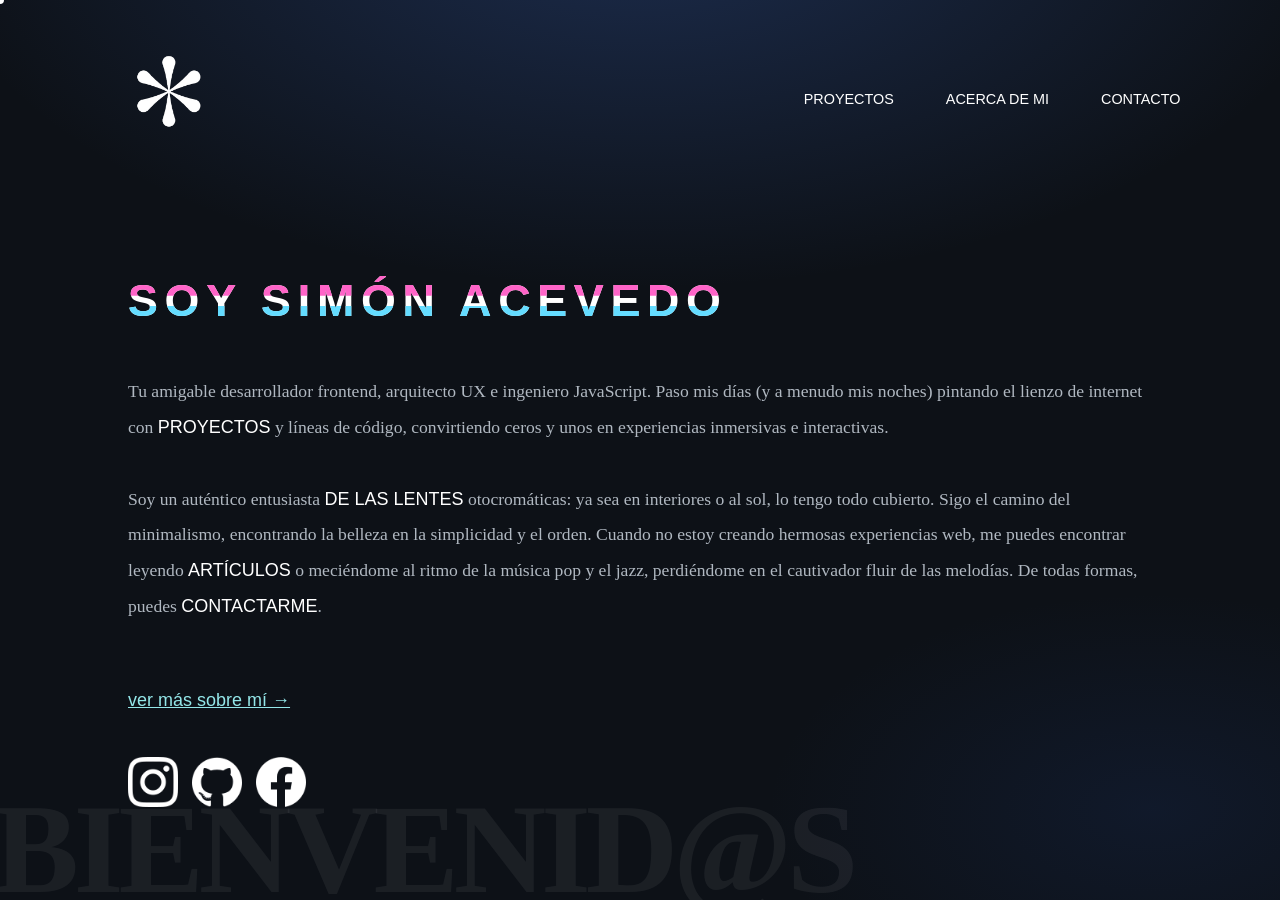
<file: index.html>
<!DOCTYPE html>
<html lang="es">
<head>
    <meta charset="UTF-8">
    <meta name="viewport" content="width=device-width, initial-scale=1.0">
    <title>Simón Acevedo</title>
    <link rel="stylesheet" href="CSS/styles.css">
</head>
<body class="page-home">
    <header class="inicio">
        <div>
            <a class="copo-nieve" href="index.html">
                <img src="IMG/ast.png.png" alt="Logo">
            </a>
        </div>
        <div>
            <nav>
                <ul>
                    <li><a href="PROYECTOS.html">PROYECTOS</a></li>
                    <li><a href="ACERCA DE MI.html">ACERCA DE MI</a></li>
                    <li><a href="CONTACTO.html">CONTACTO</a></li>
                </ul>
            </nav>
        </div>
    </header>
    <main>
        <h1 data-text="SOY SIMÓN ACEVEDO">SOY SIMÓN ACEVEDO</h1>

        <p>Tu amigable desarrollador frontend, arquitecto UX e ingeniero JavaScript. Paso mis días (y a menudo mis noches) pintando el lienzo de internet con
            <a href="PROYECTOS.html">PROYECTOS</a> y líneas de código, convirtiendo ceros y unos en experiencias inmersivas e interactivas.
        </p>
        <p>Soy un auténtico entusiasta <a href="ARTICULOS.html">DE LAS LENTES</a> otocromáticas: ya sea en interiores o al sol, lo tengo todo cubierto. Sigo el camino del minimalismo, encontrando la belleza en la simplicidad y el orden. Cuando no estoy creando hermosas experiencias web, me puedes encontrar leyendo
            <a href="ARTICULOS.html">ARTÍCULOS</a> o meciéndome al ritmo de la música pop y el jazz, perdiéndome en el cautivador fluir de las melodías. De todas formas, puedes <a href="CONTACTO.html">CONTACTARME</a>.
        </p>
    </main>
    <footer>
        <div class="div-ver-mi">
            <a href="ACERCA DE MI.html">ver más sobre mí →</a>
        </div>
        <div>
            <a class="icono-ig" href="https://www.instagram.com/simon.taborda15/">
                <img src="IMG/instagram (1).png" alt="Instagram">
            </a>
            <a class="icono-git" href="https://github.com/simonacevedotb-ai">
                <img src="IMG/github (1).png" alt="GitHub">
            </a>
            <a class="icono-face" href="https://www.facebook.com/simon.acevedo.2025/">
                <img src="IMG/facebook (1).png" alt="Facebook">
            </a>
        </div>
    </footer>
    <script src="JS/cursor.js"></script>
</body>
</html>
</file>
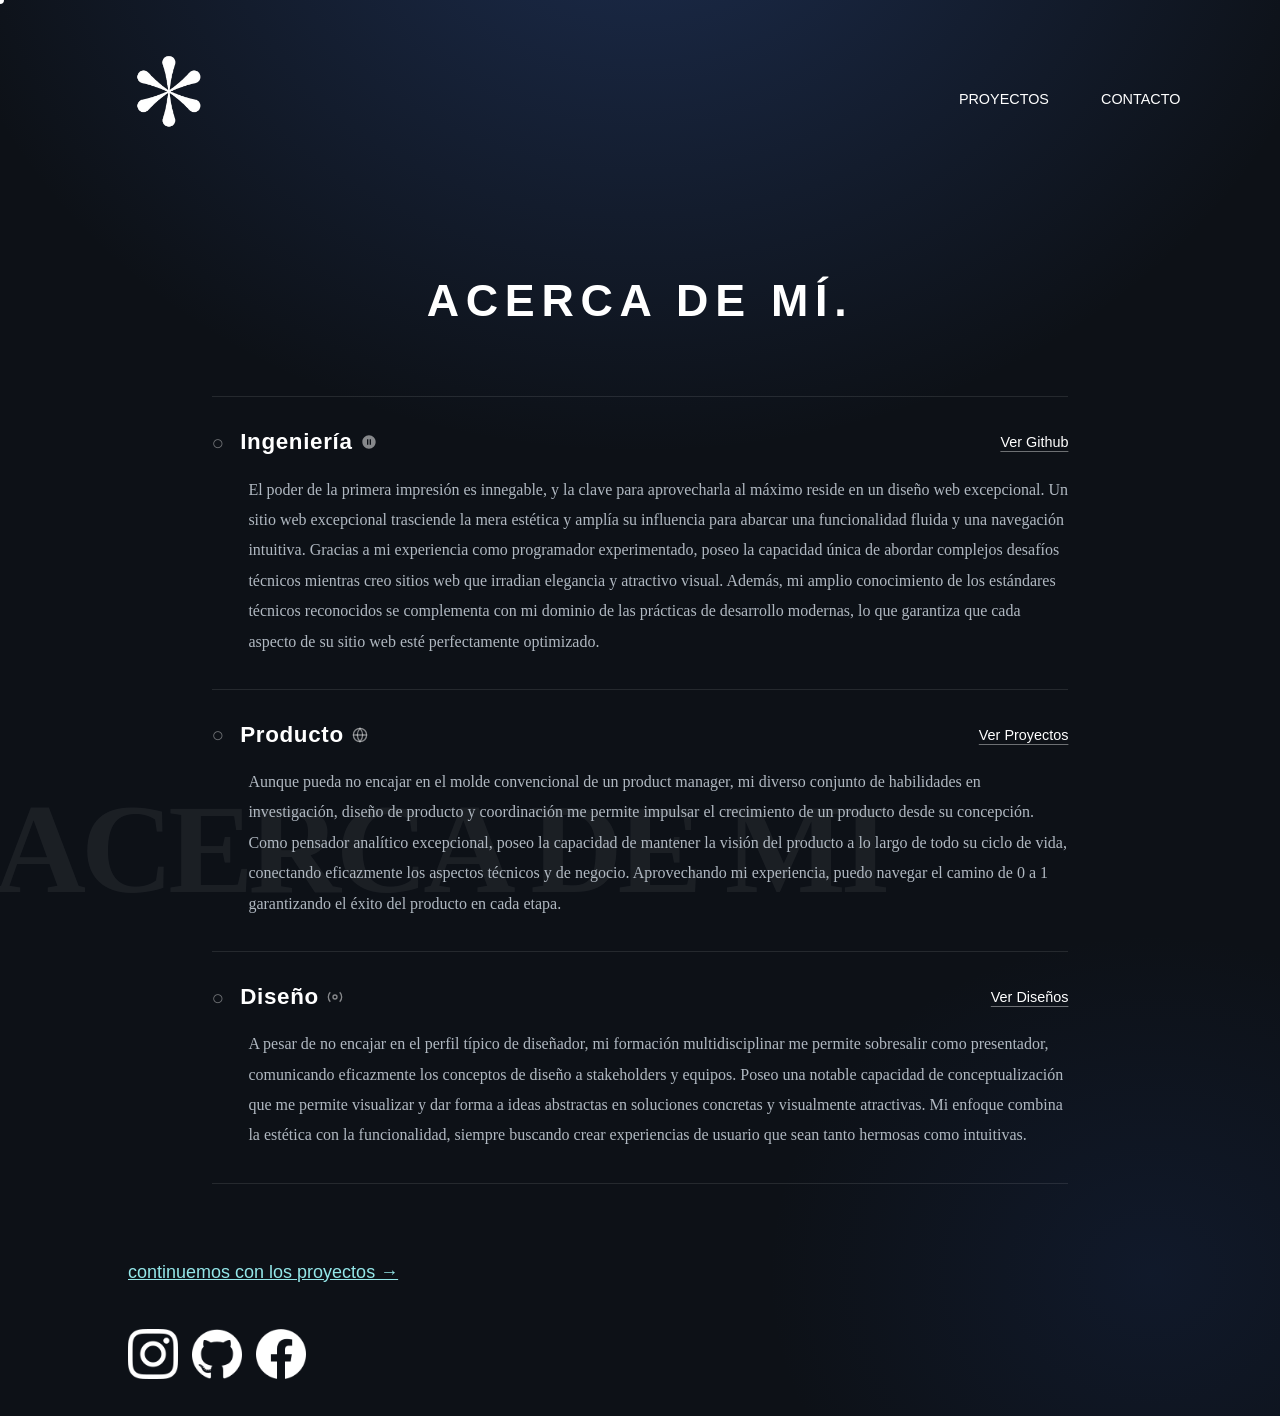
<file: ACERCA DE MI.html>
<!DOCTYPE html>
<html lang="es">
<head>
    <meta charset="UTF-8">
    <meta name="viewport" content="width=device-width, initial-scale=1.0">
    <title>Acerca de mí – Simón Acevedo</title>
    <link rel="stylesheet" href="CSS/styles.css">
</head>
<body class="page-about">
    <header class="inicio">
        <div>
            <a href="index.html">
                <img src="IMG/ast.png.png" alt="Logo">
            </a>
        </div>
        <div>
            <nav>
                <ul>
                    <li><a href="PROYECTOS.html">PROYECTOS</a></li>
                    <li><a href="CONTACTO.html">CONTACTO</a></li>
                </ul>
            </nav>
        </div>
    </header>

    <main class="main-about">
        <h1>ACERCA DE MÍ.</h1>

        <div class="about-secciones">

            <!-- Sección 1: Ingeniería -->
            <div class="about-item">
                <div class="about-item-header">
                    <div class="about-item-titulo">
                        <span class="about-bullet">○</span>
                        <h2>Ingeniería
                            <svg width="16" height="16" viewBox="0 0 24 24" fill="currentColor" class="about-icono">
                                <path d="M12 2C6.48 2 2 6.48 2 12s4.48 10 10 10 10-4.48 10-10S17.52 2 12 2zm-1 14H9V8h2v8zm4 0h-2V8h2v8z"/>
                            </svg>
                        </h2>
                    </div>
                    <a href="https://github.com/simonacevedotb-ai" target="_blank" class="about-link">Ver Github</a>
                </div>
                <p class="about-texto">El poder de la primera impresión es innegable, y la clave para aprovecharla al máximo reside en un diseño web excepcional. Un sitio web excepcional trasciende la mera estética y amplía su influencia para abarcar una funcionalidad fluida y una navegación intuitiva. Gracias a mi experiencia como programador experimentado, poseo la capacidad única de abordar complejos desafíos técnicos mientras creo sitios web que irradian elegancia y atractivo visual. Además, mi amplio conocimiento de los estándares técnicos reconocidos se complementa con mi dominio de las prácticas de desarrollo modernas, lo que garantiza que cada aspecto de su sitio web esté perfectamente optimizado.</p>
            </div>

            <!-- Sección 2: Producto -->
            <div class="about-item">
                <div class="about-item-header">
                    <div class="about-item-titulo">
                        <span class="about-bullet">○</span>
                        <h2>Producto
                            <svg width="16" height="16" viewBox="0 0 24 24" fill="none" stroke="currentColor" stroke-width="2" class="about-icono">
                                <circle cx="12" cy="12" r="10"/>
                                <line x1="2" y1="12" x2="22" y2="12"/>
                                <path d="M12 2a15.3 15.3 0 0 1 4 10 15.3 15.3 0 0 1-4 10 15.3 15.3 0 0 1-4-10 15.3 15.3 0 0 1 4-10z"/>
                            </svg>
                        </h2>
                    </div>
                    <a href="PROYECTOS.html" class="about-link">Ver Proyectos</a>
                </div>
                <p class="about-texto">Aunque pueda no encajar en el molde convencional de un product manager, mi diverso conjunto de habilidades en investigación, diseño de producto y coordinación me permite impulsar el crecimiento de un producto desde su concepción. Como pensador analítico excepcional, poseo la capacidad de mantener la visión del producto a lo largo de todo su ciclo de vida, conectando eficazmente los aspectos técnicos y de negocio. Aprovechando mi experiencia, puedo navegar el camino de 0 a 1 garantizando el éxito del producto en cada etapa.</p>
            </div>

            <!-- Sección 3: Diseño -->
            <div class="about-item">
                <div class="about-item-header">
                    <div class="about-item-titulo">
                        <span class="about-bullet">○</span>
                        <h2>Diseño
                            <svg width="16" height="16" viewBox="0 0 24 24" fill="none" stroke="currentColor" stroke-width="2" class="about-icono">
                                <circle cx="12" cy="12" r="3"/>
                                <path d="M19.07 4.93a10 10 0 0 1 0 14.14M4.93 4.93a10 10 0 0 0 0 14.14"/>
                            </svg>
                        </h2>
                    </div>
                    <a href="PROYECTOS.html" class="about-link">Ver Diseños</a>
                </div>
                <p class="about-texto">A pesar de no encajar en el perfil típico de diseñador, mi formación multidisciplinar me permite sobresalir como presentador, comunicando eficazmente los conceptos de diseño a stakeholders y equipos. Poseo una notable capacidad de conceptualización que me permite visualizar y dar forma a ideas abstractas en soluciones concretas y visualmente atractivas. Mi enfoque combina la estética con la funcionalidad, siempre buscando crear experiencias de usuario que sean tanto hermosas como intuitivas.</p>
            </div>

        </div>
    </main>

    <footer>
        <div class="div-vamos-curri">
            <a href="PROYECTOS.html">continuemos con los proyectos →</a>
        </div>
        <div>
            <a class="icono-ig" href="https://www.instagram.com/simon.taborda15/">
                <img src="IMG/instagram (1).png" alt="Instagram">
            </a>
            <a class="icono-git" href="https://github.com/simonacevedotb-ai">
                <img src="IMG/github (1).png" alt="GitHub">
            </a>
            <a class="icono-face" href="https://www.facebook.com/simon.acevedo.2025/">
                <img src="IMG/facebook (1).png" alt="Facebook">
            </a>
        </div>
    </footer>
    <script src="JS/cursor.js"></script>
</body>
</html>
</file>
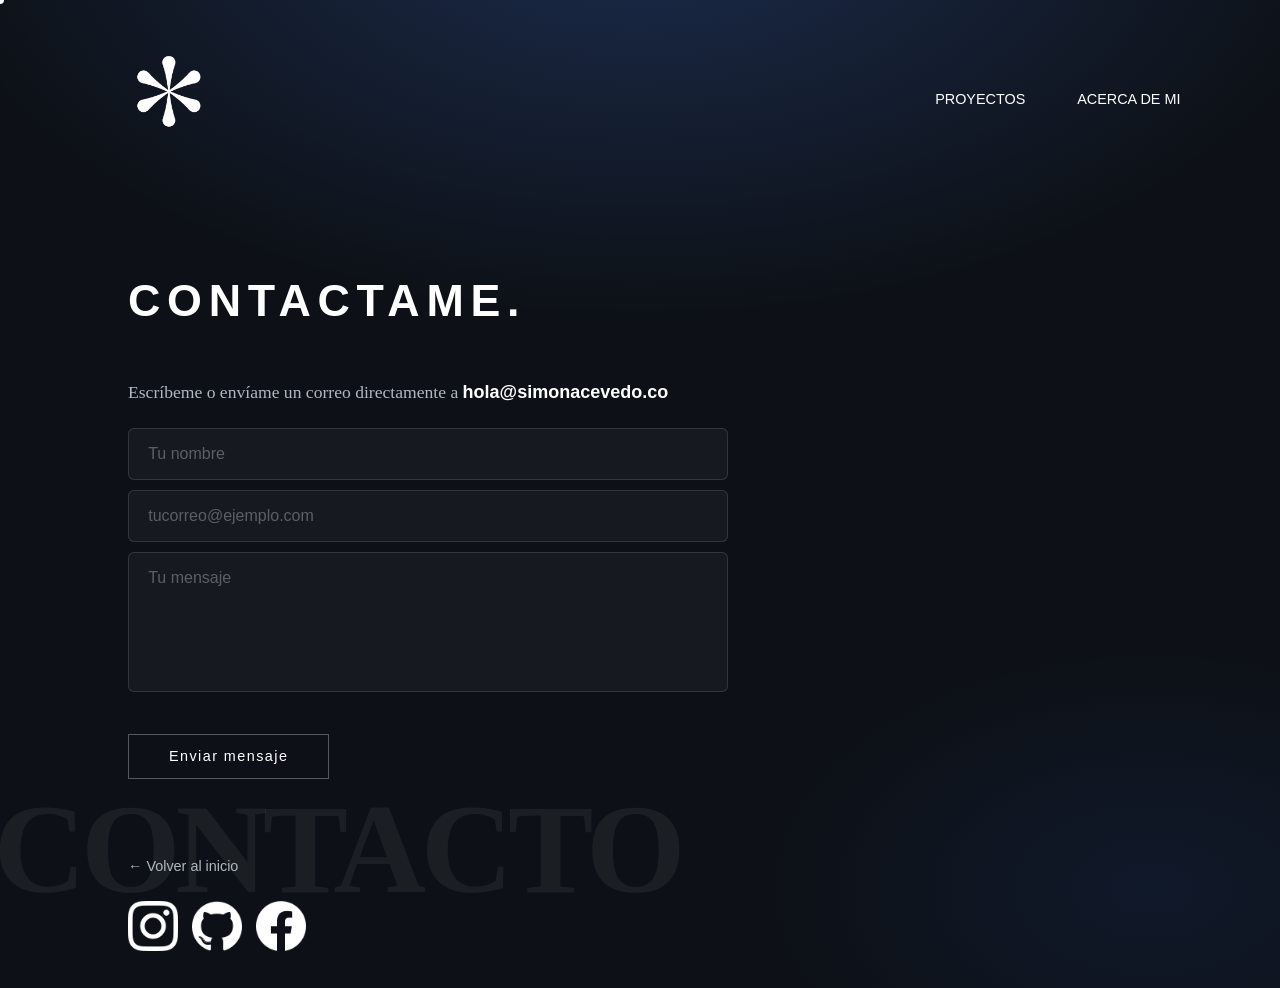
<file: CONTACTO.html>
<!DOCTYPE html>
<html lang="es">
<head>
    <meta charset="UTF-8">
    <meta name="viewport" content="width=device-width, initial-scale=1.0">
    <title>Contacto – Simón Acevedo</title>
    <link rel="stylesheet" href="CSS/styles.css">
</head>
<body class="page-contacto">
    <header class="inicio">
        <div>
            <a href="index.html">
                <img src="IMG/ast.png.png" alt="Logo">
            </a>
        </div>
        <div>
            <nav>
                <ul>
                    <li><a href="PROYECTOS.html">PROYECTOS</a></li>
                    <li><a href="ACERCA DE MI.html">ACERCA DE MI</a></li>
                </ul>
            </nav>
        </div>
    </header>
    <main>
        <h1>CONTACTAME.</h1>

        <p>Escríbeme o envíame un correo directamente a <strong><a href="mailto:hola@simonacevedo.co">hola@simonacevedo.co</a></strong></p>

        <form>
            <div class="div-contacto">
                <label for="nombre">Nombre</label>
                <input type="text" id="nombre" name="nombre" placeholder="Tu nombre">
            </div>

            <div class="div-contacto">
                <label for="email">Correo electrónico</label>
                <input type="email" id="email" name="email" placeholder="tucorreo@ejemplo.com">
            </div>

            <div class="div-contacto">
                <label for="mensaje">Mensaje</label>
                <textarea id="mensaje" name="mensaje" placeholder="Tu mensaje"></textarea>
            </div>

            <button type="submit">Enviar mensaje</button>
        </form>
    </main>
    <footer>
        <div class="a-contacto">
            <a href="index.html">← Volver al inicio</a>
        </div>
        <div>
            <a class="icono-ig" href="https://www.instagram.com/simon.taborda15/">
                <img src="IMG/instagram (1).png" alt="Instagram">
            </a>
            <a class="icono-git" href="https://github.com/simonacevedotb-ai">
                <img src="IMG/github (1).png" alt="GitHub">
            </a>
            <a class="icono-face" href="https://www.facebook.com/simon.acevedo.2025/">
                <img src="IMG/facebook (1).png" alt="Facebook">
            </a>
        </div>
    </footer>
    <script src="JS/cursor.js"></script>
</body>
</html>
</file>
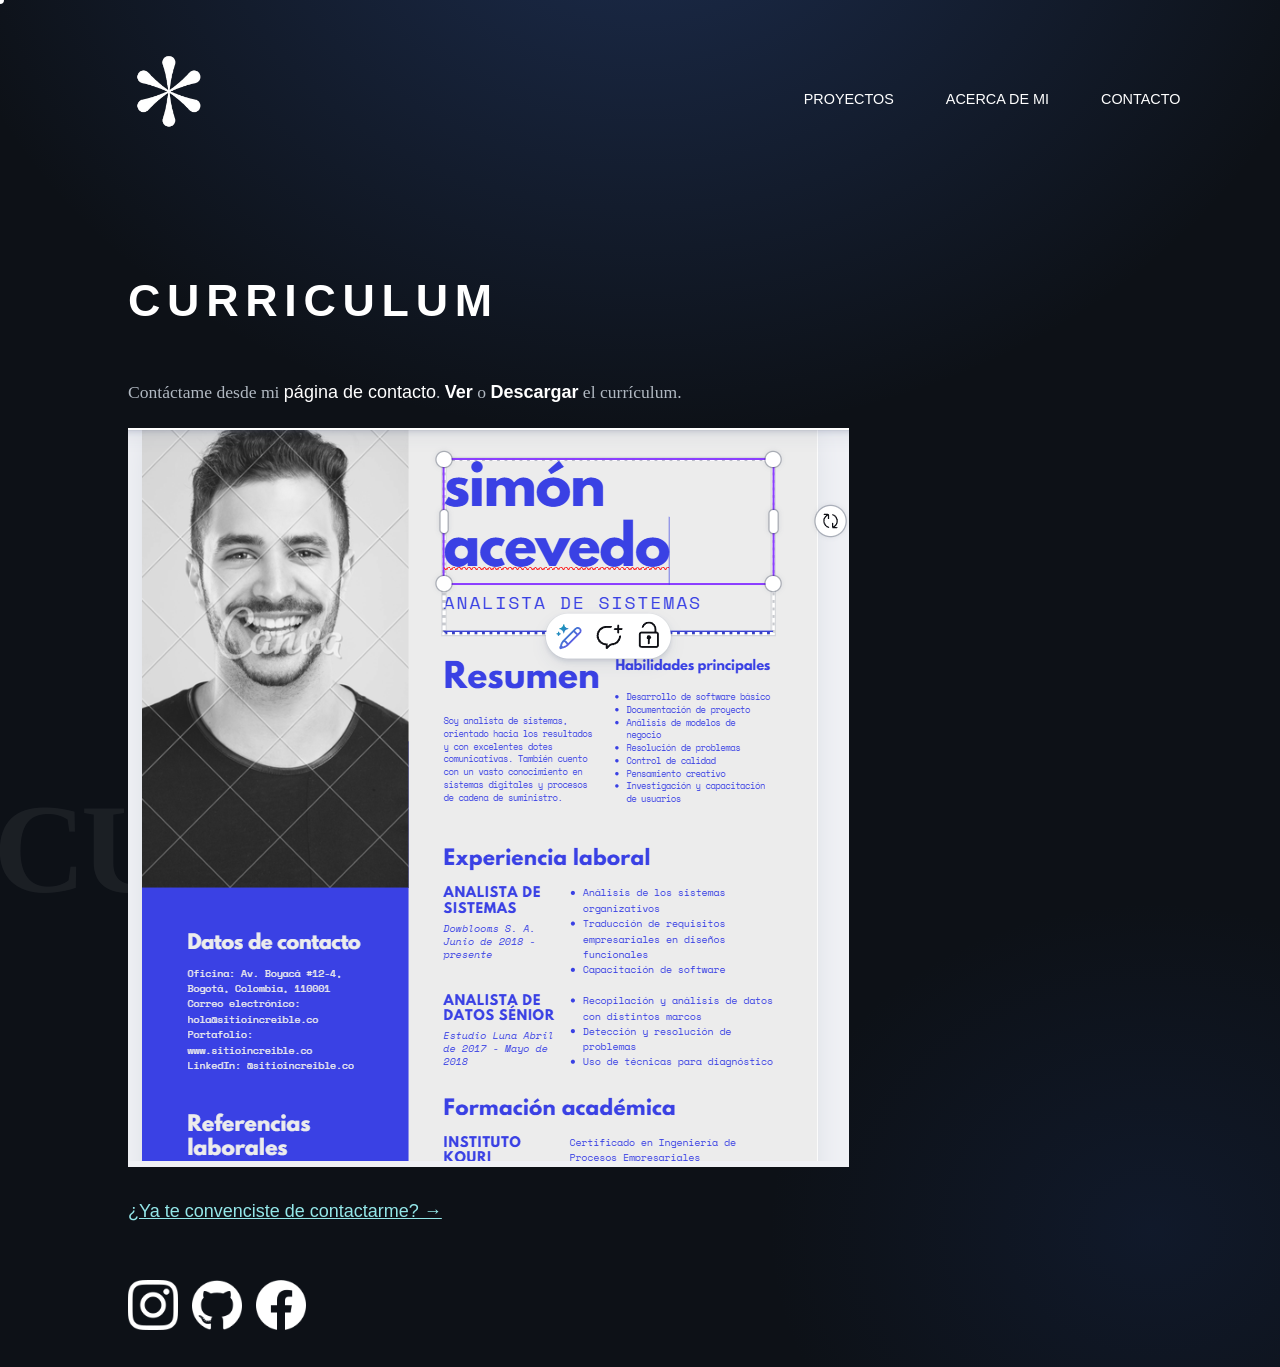
<file: CURICULUM.html>
<!DOCTYPE html>
<html lang="es">
<head>
    <meta charset="UTF-8">
    <meta name="viewport" content="width=device-width, initial-scale=1.0">
    <title>Currículum – Simón Acevedo</title>
    <link rel="stylesheet" href="CSS/styles.css">
</head>
<body class="page-curriculum">
    <header class="inicio">
        <div>
            <a class="copo-nieve" href="index.html">
                <img src="IMG/ast.png.png" alt="Logo">
            </a>
        </div>
        <div>
            <nav>
                <ul>
                    <li><a href="PROYECTOS.html">PROYECTOS</a></li>
                    <li><a href="ACERCA DE MI.html">ACERCA DE MI</a></li>
                    <li><a href="CONTACTO.html">CONTACTO</a></li>
                </ul>
            </nav>
        </div>
    </header>
    <main>
        <h1>CURRICULUM</h1>
        <p>
            Contáctame desde mi 
            <a href="CONTACTO.html">página de contacto</a>. 
            <strong><a href="#">Ver</a></strong> o 
            <strong><a href="#">Descargar</a></strong> 
            el currículum.
        </p>
        <div>
            <img src="IMG/curriculum.png" alt="Curriculum Simón Acevedo">
        </div>
        <div class="a-curriculum">
            <a href="CONTACTO.html">¿Ya te convenciste de contactarme? →</a>
        </div>
    </main>
    <footer>
        <div>
            <a class="icono-ig" href="https://www.instagram.com/simon.taborda15/">
                <img src="IMG/instagram (1).png" alt="Instagram">
            </a>
            <a class="icono-git" href="https://github.com/simonacevedotb-ai">
                <img src="IMG/github (1).png" alt="GitHub">
            </a>
            <a class="icono-face" href="https://www.facebook.com/simon.acevedo.2025/">
                <img src="IMG/facebook (1).png" alt="Facebook">
            </a>
        </div>
    </footer>
    <script src="JS/cursor.js"></script>
</body>
</html>
</file>
<file: CSS/styles.css>
body {
    margin: 0;
    min-height: 100vh;
    background-color: #0d1117;
    background-image:
        radial-gradient(ellipse 80% 60% at 50% -10%,
            rgba(56, 96, 180, 0.35) 0%,
            transparent 70%),
        radial-gradient(ellipse 50% 40% at 90% 90%,
            rgba(30, 58, 120, 0.2) 0%,
            transparent 60%);
}

h1 {
    color: white;
    font-family: sans-serif;
    font-size: clamp(1.8rem, 3.5vw, 2.8rem);
    letter-spacing: 0.15em;
    text-align: left;
    position: relative;
}

p {
    font-size: 1.1rem;
    width: 100%;
    color: #b0b8c1;
}

a {
    color: rgb(148, 231, 233);
    font-size: 18px;
    font-family: sans-serif;
}


body::before {
    position: fixed;
    bottom: -0.1em;
    left: -0.05em;
    font-size: clamp(4rem, 10vw, 9rem);
    font-weight: 900;
    letter-spacing: -0.04em;
    line-height: 1;
    color: rgba(255, 255, 255, 0.06);
    pointer-events: none;
    user-select: none;
    z-index: 0;
}

.page-home::before       { content: "BIENVENID@S"; }
.page-proyectos::before  { content: "PROYECTOS"; writing-mode: vertical-rl; transform: rotate(180deg); }
.page-about::before      { content: "ACERCA DE MI"; }
.page-contacto::before   { content: "CONTACTO"; }
.page-curriculum::before { content: "CURRICULUM"; }
.page-articulos::before  { content: "ARTICULOS"; }


header, main, footer {
    position: relative;
    z-index: 1;
}

header {
    display: flex;
    justify-content: space-between;
    align-items: center;
    padding: 2rem clamp(1.5rem, 7vw, 7rem);
    width: 100%;
    box-sizing: border-box;
}

header nav ul {
    list-style: none;
    margin: 0;
    padding: 0;
    display: flex;
    gap: 2rem;
    flex-wrap: wrap;
}

header nav ul a {
    color: white;
    text-decoration: none;
    font-size: 0.9rem;
    transition: color 0.2s;
}

.inicio a {
    padding: 10px;
}

main {
    display: flex;
    flex-direction: column;
    align-items: flex-start;
    max-width: 100%;
    margin: 0;
    padding: 3rem clamp(1.5rem, 10vw, 15rem);
    box-sizing: border-box;
}

main p {
    text-align: left;
    max-width: 100%;
    line-height: 2;
}
main p a{
    color: white;
    text-decoration: none;
}

footer {
    max-width: 100%;
    margin: 0;
    padding: 0 clamp(1.5rem, 7vw, 7rem) 2rem clamp(1.5rem, 10vw, 15rem);
    width: 100%;
    display: flex;
    flex-direction: column;
    align-items: flex-start;
    gap: 1rem;
    box-sizing: border-box;
}

/* ══════════════════════════════════════
ICONOS
   ══════════════════════════════════════ */
header img {
    width: clamp(80px, 12vw, 150px);
}

.icono-ig img,
.icono-git img,
.icono-face img {
    width: 50px;
}

.acerca-de-mi img {
    width: 20px;
}

.icono-ig,
.icono-git,
.icono-face {
    display: inline-block;
    transition: transform 0.3s;
    width: 60px;
}

.icono-ig:hover,
.icono-git:hover,
.icono-face:hover {
    transform: scale(1.2);
}


.div-ver-mi           { margin-bottom: 30px; }
.div-vamos-curri      { margin-bottom: 30px; margin-top: 30px; }
.div-articulos-contac { margin-bottom: 30px; }

/* ══════════════════════════════════════
PROYECTOS
   ══════════════════════════════════════ */
.main-proyectos {
    display: flex;
    flex-direction: column;
    align-items: flex-start;
    max-width: 1300px;
    margin: 0 auto;
    padding: 3rem clamp(1.5rem, 5vw, 5rem);
    box-sizing: border-box;
}

.filtros-proyectos,
.filtros-articulos {
    display: flex;
    gap: 0.75rem;
    flex-wrap: wrap;
    margin-bottom: 2rem;
}

.filtros-proyectos button,
.filtros-articulos button {
    background: transparent;
    border: 1px solid rgba(255,255,255,0.15);
    color: #b0b8c1;
    padding: 0.5rem 1.2rem;
    border-radius: 999px;
    font-size: 0.9rem;
    cursor: pointer;
    transition: background 0.2s, color 0.2s, border-color 0.2s;
}

.filtros-proyectos button:hover,
.filtros-proyectos button.activo,
.filtros-articulos button:hover,
.filtros-articulos button.activo {
    background: rgba(255,255,255,0.1);
    color: #ffffff;
    border-color: rgba(255,255,255,0.4);
}

.proyectos-simon {
    display: grid;
    grid-template-columns: 1fr 1fr;
    gap: 1.5rem;
    width: 100%;
}

.div-tarjeta {
    position: relative;
    overflow: hidden;
    border-radius: 8px;
    border: 1px solid rgba(255,255,255,0.08);
    cursor: pointer;
    transition: border-color 0.3s, transform 0.3s;
    text-decoration: none;
}

.div-tarjeta:hover {
    border-color: rgba(255,255,255,0.25);
    transform: translateY(-4px);
}

.div-tarjeta img {
    width: 100%;
    height: 500px;
    object-fit: cover;
    display: block;
    filter: brightness(0.85);
    transition: filter 0.3s;
}

.div-tarjeta:hover img {
    filter: brightness(0.6);
}

.div-tarjeta h3 {
    color: #ffffff;
    font-size: 1.3rem;
    font-weight: 700;
    margin: 0 0 0.4rem 0;
}

.div-tarjeta p {
    color: #b0b8c1;
    font-size: 0.9rem;
    margin: 0;
    line-height: 1.5;
    text-align: left;
}

.div-tarjeta .info-tarjeta {
    position: absolute;
    bottom: 0; left: 0; right: 0;
    padding: 1.5rem;
    background: linear-gradient(to top, rgba(10,10,20,0.95) 60%, transparent);
}

.tecnologias {
    display: flex;
    flex-wrap: wrap;
    gap: 0.5rem;
    margin-top: 0.75rem;
}

.tecnologias span {
    background: rgba(255,255,255,0.1);
    border: 1px solid rgba(255,255,255,0.15);
    color: #b0b8c1;
    font-size: 0.75rem;
    padding: 0.25rem 0.75rem;
    border-radius: 999px;
}

.footer-proyectos {
    padding-left: clamp(1.5rem, 10vw, 15rem);
}

/* ══════════════════════════════════════
CONTACTO
   ══════════════════════════════════════ */
form {
    width: 100%;
    max-width: 600px;
    display: flex;
    flex-direction: column;
}

.div-contacto {
    display: flex;
    flex-direction: column;
    margin-bottom: 10px;
}

.div-contacto label { display: none; }

.div-contacto input,
.div-contacto textarea {
    background: rgba(255,255,255,0.04);
    border: 1px solid rgba(255,255,255,0.12);
    border-radius: 6px;
    color: #ffffff;
    font-size: 1rem;
    padding: 1rem 1.2rem;
    outline: none;
    width: 100%;
    font-family: sans-serif;
    transition: border-color 0.3s, background 0.3s;
    box-sizing: border-box;
}

.div-contacto input::placeholder,
.div-contacto textarea::placeholder {
    color: rgba(255,255,255,0.3);
}

.div-contacto input:focus,
.div-contacto textarea:focus {
    border-color: rgba(255,255,255,0.5);
    background: rgba(255,255,255,0.07);
}

.div-contacto textarea {
    min-height: 140px;
    resize: none;
}

button[type="submit"] {
    margin-top: 2rem;
    align-self: flex-start;
    background: transparent;
    border: 1px solid rgba(255,255,255,0.3);
    color: #ffffff;
    font-size: 0.9rem;
    letter-spacing: 0.1em;
    padding: 0.85rem 2.5rem;
    cursor: pointer;
    transition: background 0.3s, border-color 0.3s;
}

button[type="submit"]:hover {
    background: rgba(255,255,255,0.08);
    border-color: rgba(255,255,255,0.6);
}

.a-contacto {
    margin-top: 30px;
    margin-bottom: 10px;
}

.a-contacto a {
    color: #b0b8c1;
    text-decoration: none;
    font-size: 0.9rem;
    transition: color 0.2s;
}

.a-contacto a:hover { color: #ffffff; }


.acerca-de-mi > nav ul {
    list-style: none;
    display: flex;
    gap: 2rem;
    padding: 0;
}


.a-curriculum {
    margin-top: 30px;
    margin-bottom: 10px;
}

/* ══════════════════════════════════════
EFECTO GLITCH EN H1
   ══════════════════════════════════════ */
h1::before,
h1::after {
    content: attr(data-text);
    position: absolute;
    top: 0; left: 0;
    width: 100%;
    height: 100%;
}

h1::before {
    color: rgba(255, 100, 200, 1);
    animation: glitch-1 3s infinite;
    clip-path: polygon(0 0, 100% 0, 100% 40%, 0 40%);
}

h1::after {
    color: rgba(100, 220, 255, 1);
    animation: glitch-2 1s infinite;
    clip-path: polygon(0 60%, 100% 60%, 100% 100%, 0 100%);
}

@keyframes glitch-1 {
    0%, 90%, 100% { transform: translate(0); }
    92%           { transform: translate(-14px, 2px); }
    94%           { transform: translate(14px, -2px); }
    96%           { transform: translate(-7px, 4px); }
}

@keyframes glitch-2 {
    0%, 90%, 100% { transform: translate(0); }
    92%           { transform: translate(14px, -2px); }
    94%           { transform: translate(-14px, 2px); }
    96%           { transform: translate(7px, -4px); }
}

/* ══════════════════════════════════════
RESPONSIVE - TABLET
   ══════════════════════════════════════ */
@media (max-width: 768px) {
    header {
        padding: 1.5rem;
        flex-wrap: wrap;
        gap: 1rem;
    }

    header nav ul {
        gap: 1rem;
    }

    main {
        padding: 2rem 1.5rem;
    }

    footer {
        padding: 0 1.5rem 2rem 1.5rem;
    }

    .main-proyectos {
        padding: 2rem 1.5rem;
    }

    .proyectos-simon {
        grid-template-columns: 1fr;
    }

    .div-tarjeta img {
        height: 300px;
    }

    .footer-proyectos {
        padding-left: 1.5rem;
    }
}

/* ══════════════════════════════════════
RESPONSIVE - MOBILE
   ══════════════════════════════════════ */
@media (max-width: 480px) {
    header {
        padding: 1rem;
    }

    header img {
        width: 80px;
    }

    header nav ul {
        gap: 0.75rem;
    }

    header nav ul a {
        font-size: 14px;
    }

    main {
        padding: 1.5rem 1rem;
    }

    footer {
        padding: 0 1rem 1.5rem 1rem;
    }

    .main-proyectos {
        padding: 1.5rem 1rem;
    }

    h1 {
        font-size: clamp(1.4rem, 6vw, 2rem);
    }

    .icono-ig img,
    .icono-git img,
    .icono-face img {
        width: 36px;
    }

    .icono-ig,
    .icono-git,
    .icono-face {
        width: 45px;
    }

    .filtros-proyectos button,
    .filtros-articulos button {
        font-size: 0.8rem;
        padding: 0.4rem 0.9rem;
    }
}

/* ══════════════════════════════════════
DRAWER DE PROYECTOS
   ══════════════════════════════════════ */
.drawer-overlay {
    position: fixed;
    inset: 0;
    background: rgba(0, 0, 0, 0.55);
    z-index: 999;
    opacity: 0;
    pointer-events: none;
    transition: opacity 0.35s ease;
}

.drawer-overlay.visible {
    opacity: 1;
    pointer-events: all;
}

.drawer {
    position: fixed;
    top: 0;
    right: 0;
    width: min(500px, 100vw);
    height: 100vh;
    background: #0d1117;
    border-left: 1px solid rgba(255,255,255,0.08);
    z-index: 1000;
    display: flex;
    flex-direction: column;
    transform: translateX(100%);
    transition: transform 0.4s cubic-bezier(0.4, 0, 0.2, 1);
    overflow: hidden;
}

.drawer.drawer-abierto {
    transform: translateX(0);
}

.drawer-header {
    display: flex;
    align-items: center;
    justify-content: space-between;
    padding: 1.5rem 2rem;
    border-bottom: 1px solid rgba(255,255,255,0.07);
    flex-shrink: 0;
}

.drawer-back {
    background: rgba(255,255,255,0.06);
    border: 1px solid rgba(255,255,255,0.1);
    border-radius: 50%;
    width: 38px;
    height: 38px;
    display: flex;
    align-items: center;
    justify-content: center;
    color: #ffffff;
    cursor: pointer;
    transition: background 0.2s;
    padding: 0;
}

.drawer-back:hover {
    background: rgba(255,255,255,0.12);
}

.drawer-back-label {
    color: #b0b8c1;
    font-family: sans-serif;
    font-size: 0.9rem;
    letter-spacing: 0.05em;
}

.drawer-content {
    flex: 1;
    overflow-y: auto;
    padding: 2rem;
    scrollbar-width: thin;
    scrollbar-color: rgba(255,255,255,0.1) transparent;
}

.drawer-content::-webkit-scrollbar {
    width: 4px;
}

.drawer-content::-webkit-scrollbar-thumb {
    background: rgba(255,255,255,0.1);
    border-radius: 2px;
}

.drawer-titulo {
    color: #ffffff;
    font-family: sans-serif;
    font-size: clamp(1.4rem, 3vw, 1.8rem);
    font-weight: 700;
    margin: 0 0 0.5rem 0;
    letter-spacing: 0.02em;
}

.drawer-desc {
    color: #b0b8c1;
    font-size: 0.95rem;
    margin: 0 0 1.5rem 0;
    line-height: 1.6;
}

.drawer-img {
    width: 100%;
    border-radius: 8px;
    border: 1px solid rgba(255,255,255,0.08);
    object-fit: cover;
    max-height: 260px;
    display: block;
    margin-bottom: 1.8rem;
}

.drawer-about-title,
.drawer-tech-title {
    color: #ffffff;
    font-family: sans-serif;
    font-size: 1rem;
    font-weight: 600;
    margin: 0 0 0.6rem 0;
    letter-spacing: 0.05em;
}

.drawer-about {
    color: #b0b8c1;
    font-size: 0.9rem;
    line-height: 1.7;
    margin: 0 0 1.8rem 0;
}

.drawer-tech-title {
    margin-top: 0.5rem;
}

.drawer-techs {
    margin-top: 0.5rem;
}

.drawer-footer {
    padding: 1.2rem 2rem;
    border-top: 1px solid rgba(255,255,255,0.07);
    flex-shrink: 0;
    background: rgba(255,255,255,0.02);
}

.drawer-open-btn {
    display: flex;
    align-items: center;
    justify-content: center;
    gap: 0.5rem;
    width: 100%;
    padding: 0.9rem;
    background: rgba(255,255,255,0.06);
    border: 1px solid rgba(255,255,255,0.12);
    border-radius: 6px;
    color: #ffffff;
    font-family: sans-serif;
    font-size: 0.9rem;
    letter-spacing: 0.08em;
    text-decoration: none;
    transition: background 0.2s, border-color 0.2s;
}

.drawer-open-btn:hover {
    background: rgba(255,255,255,0.1);
    border-color: rgba(255,255,255,0.3);
    color: #ffffff;
}



/* ══════════════════════════════════════
acerca de mi
   ══════════════════════════════════════ */
.main-about {
    padding: 3rem clamp(1.5rem, 8vw, 10rem);
    max-width: 100%;
    box-sizing: border-box;
    align-items: center ;
}

.about-secciones {
    margin-top: 2.5rem;
    display: flex;
    flex-direction: column;
}

.about-item {
    border-top: 1px solid rgba(255, 255, 255, 0.1);
    padding: 2rem 0;
}

.about-item:last-child {
    border-bottom: 1px solid rgba(255, 255, 255, 0.1);
}

.about-item-header {
    display: flex;
    justify-content: space-between;
    align-items: center;
    margin-bottom: 1.2rem;
}

.about-item-titulo {
    display: flex;
    align-items: center;
    gap: 1rem;
}

.about-bullet {
    color: rgba(255, 255, 255, 0.4);
    font-size: 1.3rem;
    line-height: 1;
    margin-top: 2px;
}

.about-item-titulo h2 {
    color: #ffffff;
    font-family: sans-serif;
    font-size: clamp(1.1rem, 2.5vw, 1.4rem);
    font-weight: 600;
    margin: 0;
    letter-spacing: 0.03em;
    display: flex;
    align-items: center;
    gap: 0.5rem;
    position: static;
}

.about-item-titulo h2::before,
.about-item-titulo h2::after {
    display: none;
}

.about-icono {
    color: rgba(255, 255, 255, 0.5);
    flex-shrink: 0;
}

.about-link {
    color: #ffffff;
    font-family: sans-serif;
    font-size: 0.9rem;
    text-decoration: underline;
    text-underline-offset: 4px;
    text-decoration-color: rgba(255,255,255,0.4);
    transition: text-decoration-color 0.2s, color 0.2s;
    white-space: nowrap;
}

.about-link:hover {
    color: rgb(148, 231, 233);
    text-decoration-color: rgb(148, 231, 233);
}

.about-texto {
    color: #b0b8c1;
    font-size: 1rem;
    line-height: 1.9;
    margin: 0;
    padding-left: 2.3rem;
    max-width: 820px;
}

@media (max-width: 600px) {
    .about-item-header {
        flex-direction: column;
        align-items: flex-start;
        gap: 0.5rem;
    }

    .about-texto {
        padding-left: 0;
    }
}
</file>
